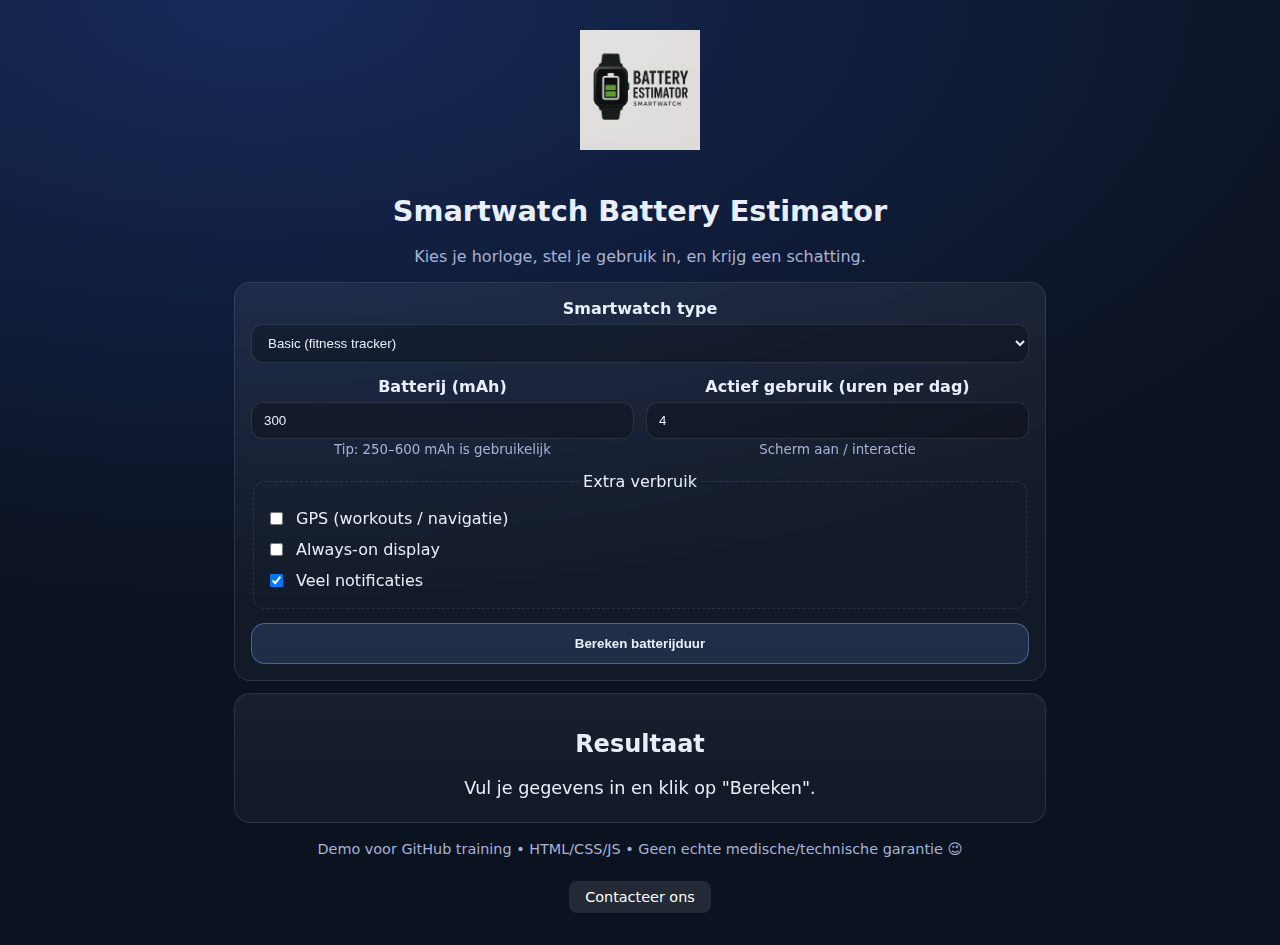
<file: index.html>
<!doctype html> 

<html lang="nl"> 

<head> 

  <meta charset="utf-8" /> 

  <meta name="viewport" content="width=device-width,initial-scale=1" /> 

  <title>Smartwatch Battery Estimator - Casper van Geet</title> 

  <link rel="stylesheet" href="styles.css" /> 

</head> 

<body> 
<img src="logo.png" alt="Smartwatch Battery Estimator Logo"/>

  <main class="container"> 

    <header class="header"> 

      <h1>Smartwatch Battery Estimator</h1> 

      <p class="subtitle">Kies je horloge, stel je gebruik in, en krijg een schatting.</p> 

    </header> 

  

    <section class="card"> 

      <form id="batteryForm" class="form"> 

        <div class="field"> 

          <label for="watchType">Smartwatch type</label> 

          <select id="watchType" required> 

            <option value="basic">Basic (fitness tracker)</option> 

            <option value="standard">Standard (smartwatch)</option> 

            <option value="pro">Pro (high-end)</option> 

            <option value="pro">Apple Watch Series 11 GPS</option> 

          </select> 

        </div> 

  

        <div class="grid"> 

          <div class="field"> 

            <label for="capacity">Batterij (mAh)</label> 

            <input id="capacity" type="number" min="100" step="50" value="300" required /> 

            <small class="hint">Tip: 250–600 mAh is gebruikelijk</small> 

          </div> 

  

          <div class="field"> 

            <label for="usageHours">Actief gebruik (uren per dag)</label> 

            <input id="usageHours" type="number" min="0" max="24" step="0.5" value="4" required /> 

            <small class="hint">Scherm aan / interactie</small> 

          </div> 

        </div> 

  

        <fieldset class="fieldset"> 

          <legend>Extra verbruik</legend> 

  

          <label class="check"> 

            <input id="gps" type="checkbox" /> 

            GPS (workouts / navigatie) 

          </label> 

  

          <label class="check"> 

            <input id="aod" type="checkbox" /> 

            Always-on display 

          </label> 

  

          <label class="check"> 

            <input id="notifications" type="checkbox" checked /> 

            Veel notificaties 

          </label> 

        </fieldset> 

  

        <button class="btn" type="submit">Bereken batterijduur</button> 

      </form> 

    </section> 

  

    <section class="card result" aria-live="polite"> 

      <h2>Resultaat</h2> 

      <p id="resultText" class="resultText">Vul je gegevens in en klik op "Bereken".</p> 

      <p id="tipText" class="tipText"></p> 

    </section> 

  

    <footer class="footer"> 

      <p>Demo voor GitHub training • HTML/CSS/JS • Geen echte medische/technische garantie 😉</p>
      
      <nav class="footer-nav">
        <a href="Contact.html">Contacteer ons</a>
      </nav>

    </footer> 

  </main> 

  

  <script src="app.js"></script> 

</body> 

</html>
</file>
<file: styles.css>
:root{ 

  --bg:#0b1220; 

  --card:#101a33; 

  --text:#e8eefc; 

  --muted:#a8b3d6; 

  --accent:#6ea8fe; 

  --border: rgba(255,255,255,.10); 

} 

/* Algemene body styling */
body {
  margin: 0;
  padding: 0;
  font-family: Arial, sans-serif;
  text-align: center;
}

/* Logo styling */
body > img {
  width: 120px;              /* Klein logo */
  display: block;
  margin: 30px auto 10px;    /* Centreert en geeft ruimte */
  opacity: 0.95;             /* Subtiele zachte look */
}

/* Container styling */
.container {
  max-width: 600px;
  margin: 0 auto;
  padding: 10px 20px;
}

/* Header */
.header h1 {
  margin-top: 10px;
  font-size: 1.8rem;
}

.subtitle {
  margin-top: -10px;
  color: #444;
  font-size: 1rem;
}
*{ box-sizing:border-box; } 

body{ 

  margin:0; 

  font-family: system-ui, -apple-system, Segoe UI, Roboto, Arial, sans-serif; 

  background: radial-gradient(1200px 600px at 20% 0%, #162a59, var(--bg)); 

  color:var(--text); 

} 

  

.container{ 

  max-width: 860px; 

  margin: 0 auto; 

  padding: 24px; 

} 

  

.header{ 

  margin-bottom: 16px; 

} 

.subtitle{

  color:var(--muted); 

  margin-top: 6px; 

} 

  

.card{

  background: linear-gradient(180deg, rgba(255,255,255,.06), rgba(255,255,255,.03)); 

  border: 1px solid var(--border); 

  border-radius: 16px; 

  padding: 16px; 

  margin: 12px 0; 

  backdrop-filter: blur(6px); 

} 

  

.form{

  display:flex; 

  flex-direction:column; 

  gap: 14px; 

} 

  

.grid{

  display:grid; 

  grid-template-columns: 1fr 1fr; 

  gap: 12px; 

} 

  

.field label{

  display:block; 

  font-weight: 600; 

  margin-bottom: 6px; 

} 

.field input, .field select{

  width:100%; 

  padding: 10px 12px; 

  border-radius: 12px; 

  border: 1px solid var(--border); 

  background: rgba(0,0,0,.25); 

  color: var(--text); 

} 

.hint{

  color: var(--muted); 

} 

  

.fieldset{

  border: 1px dashed var(--border); 

  border-radius: 12px; 

  padding: 12px; 

} 

.check{

  display:flex; 

  gap: 10px; 

  align-items:center; 

  padding: 6px 0; 

  color: var(--text); 

} 

  

.btn{

  padding: 12px 14px; 

  border-radius: 14px; 

  border: 1px solid rgba(110,168,254,.45); 

  background: rgba(110,168,254,.15); 

  color: var(--text); 

  font-weight: 700; 

  cursor:pointer; 

} 

.btn:hover{

  background: rgba(110,168,254,.25); 

} 

  

.resultText{

  font-size: 1.1rem; 

  margin: 8px 0; 

} 

.tipText{

  color: var(--muted); 

  margin: 0; 

} 

  

.footer{

  margin-top: 18px; 

  color: var(--muted); 

  font-size: .9rem; 

} 

  

.footer-nav {
  margin-top: 1rem;
  text-align: center;
}

.footer-nav a {
  display: inline-block;
  padding: 0.5rem 1rem;
  margin: 0.5rem;
  background: rgba(255, 255, 255, 0.1);
  color: #fff;
  text-decoration: none;
  border-radius: 8px;
  transition: background 0.3s ease;
}

.footer-nav a:hover {
  background: rgba(255, 255, 255, 0.2);
}

/* Mobile */ 

@media (max-width: 640px){ 

  .grid{ grid-template-columns: 1fr; } 

}
</file>
